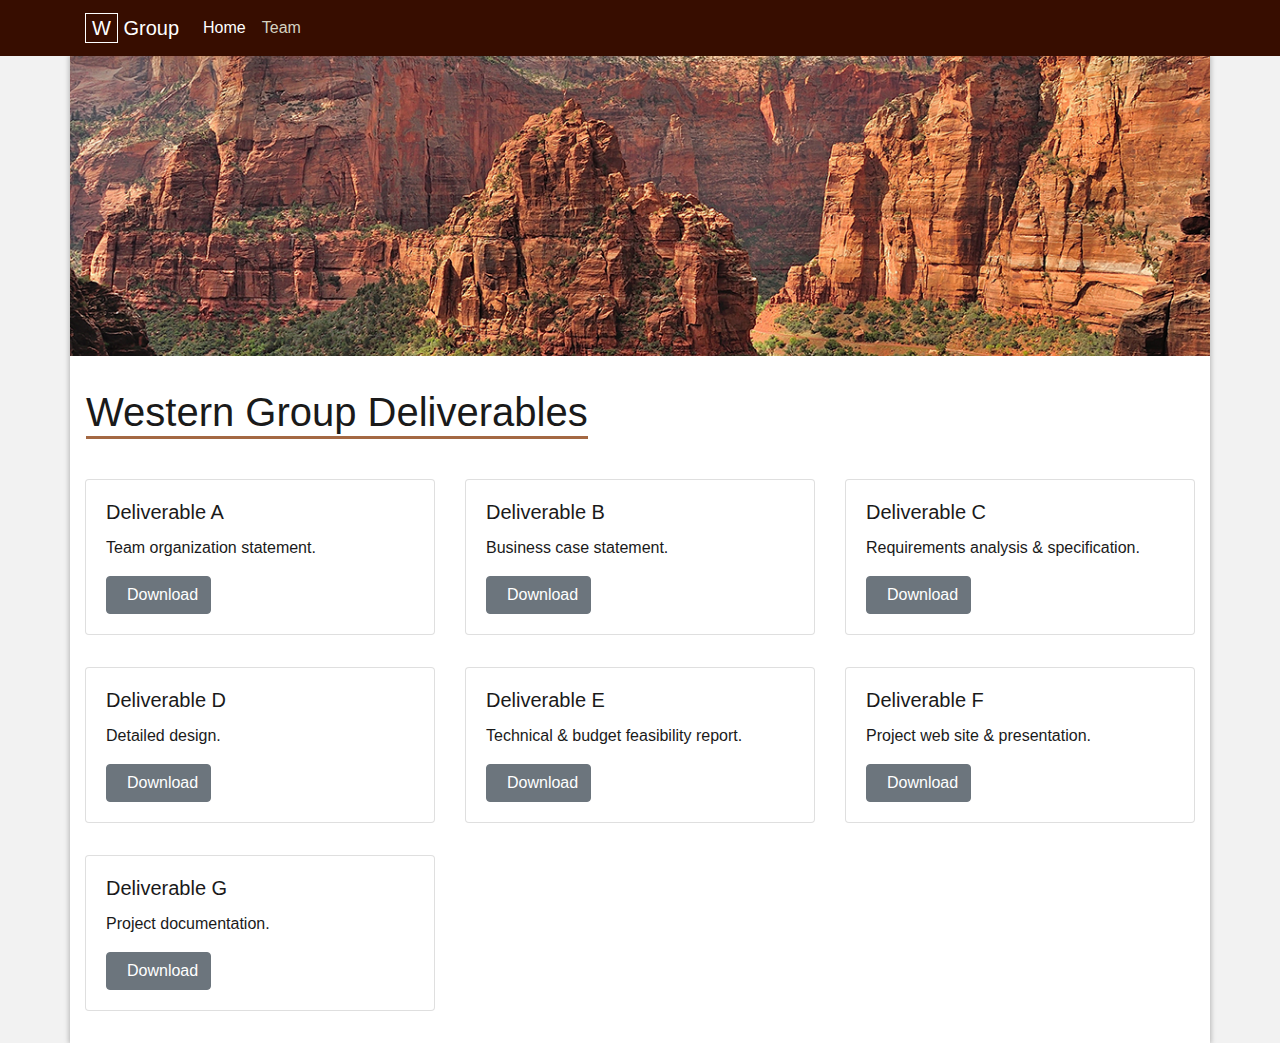
<file: index.html>
<!DOCTYPE html>
<html lang="en">
<head>
    <meta charset="utf-8">
    <title>Western Group Homepage</title>
    <meta name="description" content="DePaul ECT 455 Team Site">
    <meta name="author" content="Jim Peart">
    <meta name="viewport" content="width=device-width, initial-scale=1">
    <link rel="stylesheet" href="./css/style.css">
    <link rel="stylesheet" href="https://maxcdn.bootstrapcdn.com/bootstrap/4.0.0/css/bootstrap.min.css" integrity="sha384-Gn5384xqQ1aoWXA+058RXPxPg6fy4IWvTNh0E263XmFcJlSAwiGgFAW/dAiS6JXm" crossorigin="anonymous">
    <script src="https://code.jquery.com/jquery-3.2.1.slim.min.js" integrity="sha384-KJ3o2DKtIkvYIK3UENzmM7KCkRr/rE9/Qpg6aAZGJwFDMVNA/GpGFF93hXpG5KkN" crossorigin="anonymous"></script>
    <script src="https://cdnjs.cloudflare.com/ajax/libs/popper.js/1.12.9/umd/popper.min.js" integrity="sha384-ApNbgh9B+Y1QKtv3Rn7W3mgPxhU9K/ScQsAP7hUibX39j7fakFPskvXusvfa0b4Q" crossorigin="anonymous"></script>
    <script src="https://maxcdn.bootstrapcdn.com/bootstrap/4.0.0/js/bootstrap.min.js" integrity="sha384-JZR6Spejh4U02d8jOt6vLEHfe/JQGiRRSQQxSfFWpi1MquVdAyjUar5+76PVCmYl" crossorigin="anonymous"></script>
    <link rel="stylesheet" href="https://use.fontawesome.com/releases/v5.8.1/css/all.css" integrity="sha384-50oBUHEmvpQ+1lW4y57PTFmhCaXp0ML5d60M1M7uH2+nqUivzIebhndOJK28anvf" crossorigin="anonymous">
</head>
<body>

    <nav class="navbar navbar-expand-lg navbar-dark bg-hickory">
        <div class="container">
            <a class="navbar-brand" href="./index.html"><span class="brand--w">W</span> Group</a>
            <button class="navbar-toggler" type="button" data-toggle="collapse" data-target="#navbarTogglerDemo02" aria-controls="navbarTogglerDemo02" aria-expanded="false" aria-label="Toggle navigation">
                <span class="navbar-toggler-icon"></span>
            </button>
            
            <div class="collapse navbar-collapse" id="navbarTogglerDemo02">
                <ul class="navbar-nav mr-auto mt-2 mt-lg-0">
                    <li class="nav-item">
                        <a class="nav-link active" href="./index.html">Home</a>
                    </li>
                    <li class="nav-item">
                        <a class="nav-link" href="./team.html">Team</a>
                    </li>
                </ul>
            </div>
        </div>
    </nav>
    <main>
        <div class="container page-content">
            <div class="image__container">
                <img src="./images/zion.jpg" alt="Western Landscape Image">
            </div>
            <div class="deliverables__container">
                <div class="deliverables__header">
                    <h1>Western Group Deliverables</h1>
                </div>
                <div class="container">
                    <!-- Deliverables A-C -->
                    <div class="row padding--bottom">
                        <div class="col-md-4">
                            <div class="card">
                                <div class="card-body">
                                    <h5 class="card-title">Deliverable A</h5>
                                    <p class="card-text">Team organization statement.</p>
                                    <a href="./deliverables/da.pdf" class="btn btn-secondary download-file" download="western-deliverableA"><i class="fas fa-download"></i>Download</a>
                                </div>
                            </div>
                        </div>
                        <div class="col-md-4">
                            <div class="card">
                                <div class="card-body">
                                    <h5 class="card-title">Deliverable B</h5>
                                    <p class="card-text">Business case statement.</p>
                                    <a href="./deliverables/Deliverable B.pdf" class="btn btn-secondary download-file" download="western-deliverableB"><i class="fas fa-download"></i>Download</a>
                                </div>
                            </div>
                        </div>
                        <div class="col-md-4">
                            <div class="card">
                                <div class="card-body">
                                    <h5 class="card-title">Deliverable C</h5>
                                    <p class="card-text">Requirements analysis &amp; specification.</p>
                                    <a href="./deliverables/dc.pdf" class="btn btn-secondary download-file" download="western-deliverableC"><i class="fas fa-download"></i>Download</a>
                                </div>
                            </div>
                        </div>
                    </div>
                    <!-- Deliverables C-E -->
                    <div class="row padding--bottom">
                        <div class="col-md-4">
                            <div class="card">
                                <div class="card-body">
                                    <h5 class="card-title">Deliverable D</h5>
                                    <p class="card-text">Detailed design.</p>
                                    <a href="./deliverables/dd.pdf" class="btn btn-secondary download-file" download="western-deliverableD"><i class="fas fa-download"></i>Download</a>
                                </div>
                            </div>
                        </div>
                        <div class="col-md-4">
                            <div class="card">
                                <div class="card-body">
                                    <h5 class="card-title">Deliverable E</h5>
                                    <p class="card-text">Technical &amp; budget feasibility report.</p>
                                    <a href="./deliverables/Deliverable E - Team Western - Technical and Budget Feasibility.pdf" class="btn btn-secondary download-file" download="western-deliverableE"><i class="fas fa-download"></i>Download</a>
                                </div>
                            </div>
                        </div>
                        <div class="col-md-4">
                            <div class="card">
                                <div class="card-body">
                                    <h5 class="card-title">Deliverable F</h5>
                                    <p class="card-text">Project web site &amp; presentation.</p>
                                    <a href="./deliverables/df.pdf" class="btn btn-secondary download-file" download="western-deliverableF"><i class="fas fa-download"></i>Download</a>
                                </div>
                            </div>
                        </div>
                    </div>
                    <!-- Deliverable G -->
                    <div class="row padding--bottom">
                        <div class="col-md-4">
                            <div class="card">
                                <div class="card-body">
                                    <h5 class="card-title">Deliverable G</h5>
                                    <p class="card-text">Project documentation.</p>
                                    <a href="./deliverables/Deliverable G - Team Western - Project Documentation.pdf" class="btn btn-secondary download-file" download="western-deliverableG"><i class="fas fa-download"></i>Download</a>
                                </div>
                            </div>
                        </div>
                    </div>
                </div>
            </div>
        </div>
    </main>
    <script>
        $(function() {
            // function to get today's date and append it to downloaded file
            $('.download-file').click(e => {
                const clickedElement = $(e.currentTarget)[0];
                const today = new Date();
                const yyyy = today.getFullYear();
                const downloadString = clickedElement.download;
                const subDlString = downloadString.slice(0, 20);

                let dd = today.getDate();
                let mm = today.getMonth() + 1;
                let formattedDateString = '';

                if (dd < 10)
                    dd = '0' + dd;

                if (mm < 10)
                    mm = '0' + mm;

                formattedDateString = `${mm}-${dd}-${yyyy}`;
                clickedElement.download = `${subDlString}_${formattedDateString}`;
            })
        });
    </script>
</body>
</html>
</file>
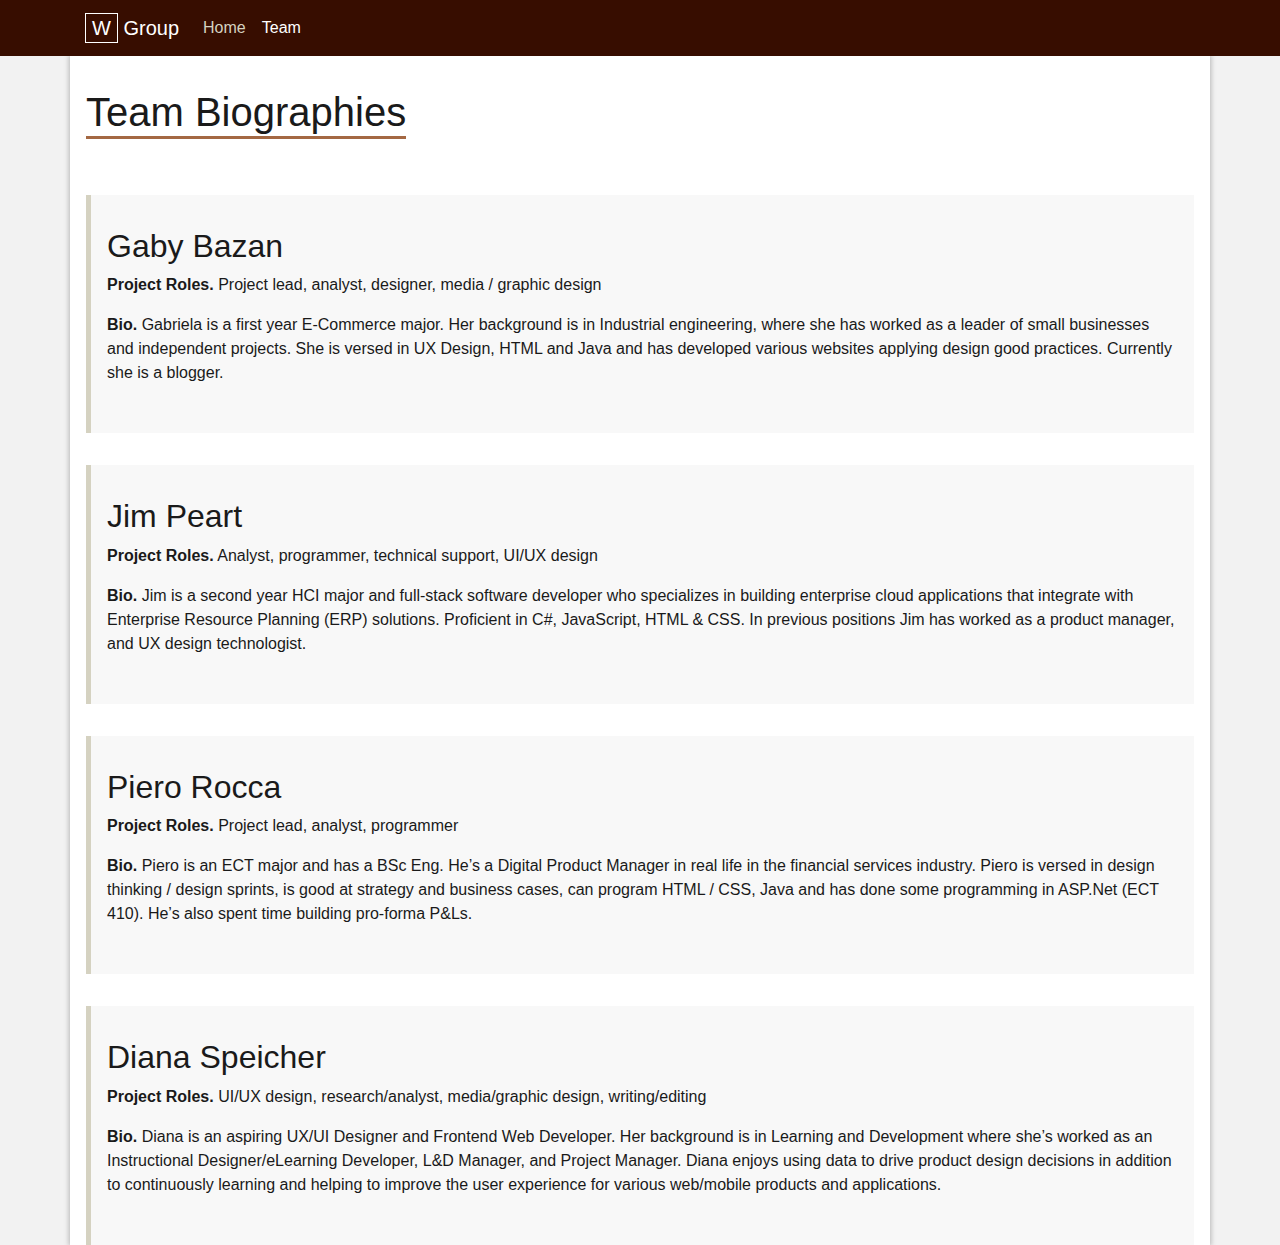
<file: team.html>
<!DOCTYPE html>
<html lang="en">
<head>
    <meta charset="utf-8">
    <title>Western Group Team</title>
    <meta name="description" content="DePaul ECT 455 Team Site">
    <meta name="author" content="Jim Peart">
    <meta name="viewport" content="width=device-width, initial-scale=1">
    <link rel="stylesheet" href="./css/style.css">
    <link rel="stylesheet" href="https://maxcdn.bootstrapcdn.com/bootstrap/4.0.0/css/bootstrap.min.css" integrity="sha384-Gn5384xqQ1aoWXA+058RXPxPg6fy4IWvTNh0E263XmFcJlSAwiGgFAW/dAiS6JXm" crossorigin="anonymous">
    <script src="https://code.jquery.com/jquery-3.2.1.slim.min.js" integrity="sha384-KJ3o2DKtIkvYIK3UENzmM7KCkRr/rE9/Qpg6aAZGJwFDMVNA/GpGFF93hXpG5KkN" crossorigin="anonymous"></script>
    <script src="https://cdnjs.cloudflare.com/ajax/libs/popper.js/1.12.9/umd/popper.min.js" integrity="sha384-ApNbgh9B+Y1QKtv3Rn7W3mgPxhU9K/ScQsAP7hUibX39j7fakFPskvXusvfa0b4Q" crossorigin="anonymous"></script>
    <script src="https://maxcdn.bootstrapcdn.com/bootstrap/4.0.0/js/bootstrap.min.js" integrity="sha384-JZR6Spejh4U02d8jOt6vLEHfe/JQGiRRSQQxSfFWpi1MquVdAyjUar5+76PVCmYl" crossorigin="anonymous"></script>
</head>
<body>

    <nav class="navbar navbar-expand-lg navbar-dark bg-hickory">
        <div class="container">
            <a class="navbar-brand" href="./index.html"><span class="brand--w">W</span> Group</a>
            <button class="navbar-toggler" type="button" data-toggle="collapse" data-target="#navbarTogglerDemo02" aria-controls="navbarTogglerDemo02" aria-expanded="false" aria-label="Toggle navigation">
                <span class="navbar-toggler-icon"></span>
            </button>
            
            <div class="collapse navbar-collapse" id="navbarTogglerDemo02">
                <ul class="navbar-nav mr-auto mt-2 mt-lg-0">
                    <li class="nav-item">
                        <a class="nav-link" href="./index.html">Home</a>
                    </li>
                    <li class="nav-item">
                        <a class="nav-link active" href="./team.html">Team</a>
                    </li>
                </ul>
            </div>
        </div>
    </nav>
    <main>
        <div class="container page-content">
            <div class="bio__header">
                <h1>Team Biographies</h1>
            </div>
            <div class="bio__container">
                <h2>Gaby Bazan</h2>
                <p><b>Project Roles.</b> Project lead, analyst, designer, media / graphic design</p>
                <p><b>Bio.</b> Gabriela is a first year E-Commerce major. Her background is in Industrial engineering, where she has worked as a leader of small businesses and independent projects.  She is versed in UX Design, HTML and Java and has developed various websites applying design good practices. Currently she is a blogger.</p>
            </div>
            <div class="bio__container">
                <h2>Jim Peart</h2>
                <p><b>Project Roles.</b> Analyst, programmer, technical support, UI/UX design</p>
                <p><b>Bio.</b> Jim is a second year HCI major and full-stack software developer who specializes in building enterprise cloud applications that integrate with Enterprise Resource Planning (ERP) solutions. Proficient in C#, JavaScript, HTML & CSS.  In previous positions Jim has worked as a product manager, and UX design technologist.</p>
            </div>
            <div class="bio__container">
                <h2>Piero Rocca</h2>
                <p><b>Project Roles.</b> Project lead, analyst, programmer</p>
                <p><b>Bio.</b> Piero is an ECT major and has a BSc Eng. He’s a Digital Product Manager in real life in the financial services industry. Piero is versed in design thinking / design sprints, is good at strategy and business cases, can program HTML / CSS, Java and has done some programming in ASP.Net (ECT 410). He’s also spent time building pro-forma P&Ls.</p>
            </div>
            <div class="bio__container">
                <h2>Diana Speicher</h2>
                <p><b>Project Roles.</b> UI/UX design, research/analyst, media/graphic design, writing/editing</p>
                <p><b>Bio.</b> Diana is an aspiring UX/UI Designer and Frontend Web Developer.  Her background is in Learning and Development where she’s worked as an Instructional Designer/eLearning Developer, L&D Manager, and Project Manager.  Diana enjoys using data to drive product design decisions in addition to continuously learning and helping to improve the user experience for various web/mobile products and applications.</p>
            </div>
        </div>
    </main>
</body>
</html>
</file>
<file: css/style.css>
/* Setting color variables */
:root {
    --linen: #d5d2c1;
    --twine: #bd8e62;
    --fawn: #a46843;
    --hickory: #370d00;
    --charcoal: #1a1a1a;
    --white: #fff;
    --lgrey: #f2f2f2;
}
/* page styling */
html,
body {
    width: 100%;
    height: 100%;
}
main {
    background: var(--lgrey);
}
main .page-content {
    color: var(--charcoal);
    background: var(--white);

}
/* nav-styling */
nav.navbar.navbar-expand-lg.navbar-dark.bg-hickory {
    background: var(--hickory);
}
nav.navbar .container .navbar-nav .nav-link {
    color: var(--linen);
}
nav.navbar .container a,
nav.navbar .container .navbar-nav .nav-link:hover {
    color: var(--white);
}
nav.navbar .container .navbar-nav .nav-link.active {
    color: var(--white);
}
nav.navbar .container .navbar-toggler {
    color: var(--white);
}
.brand--w {
    padding: .15em .3em;
    border: 1px solid var(--white);
}
/* content styling */
.container.page-content {
    height: 100%;
    min-height: calc(100vh - 56px);
    padding: 0;
    box-shadow: 0 0 5px 1px rgba(0, 0, 0, 0.25)
}
.deliverables__header,
.bio__header,
.bio__container {
    box-sizing: border-box;
    padding: 2em 1em;
}

.bio__container {
    margin: 1em 1em;
    border-left: 5px solid var(--linen);
    background: #f8f8f8;
}
.bio__container:nth-of-type(n+3) {
    margin-top: 2em;
}
.bio__container:nth-of-type(5) {
    margin-bottom: 4em;
}

.deliverables__header h1,
.bio__header h1 {
    border-bottom: 3px solid var(--fawn); 
    display: inline-block;
}
.image__container {
    width: 100%;
    padding: 0;
}
.image__container img {
    height: 300px;
    width: 100%;
    object-fit: cover;
}

.row.padding--bottom {
    padding-bottom: 2em;
}

i.fas.fa-download {
    padding-right: .5em;
}

@media(max-width: 768px) { 
    .row.padding--bottom {
        padding-bottom: 0;
    }
    .col-md-4 {
        padding-bottom: 2em;
    }
}
</file>
